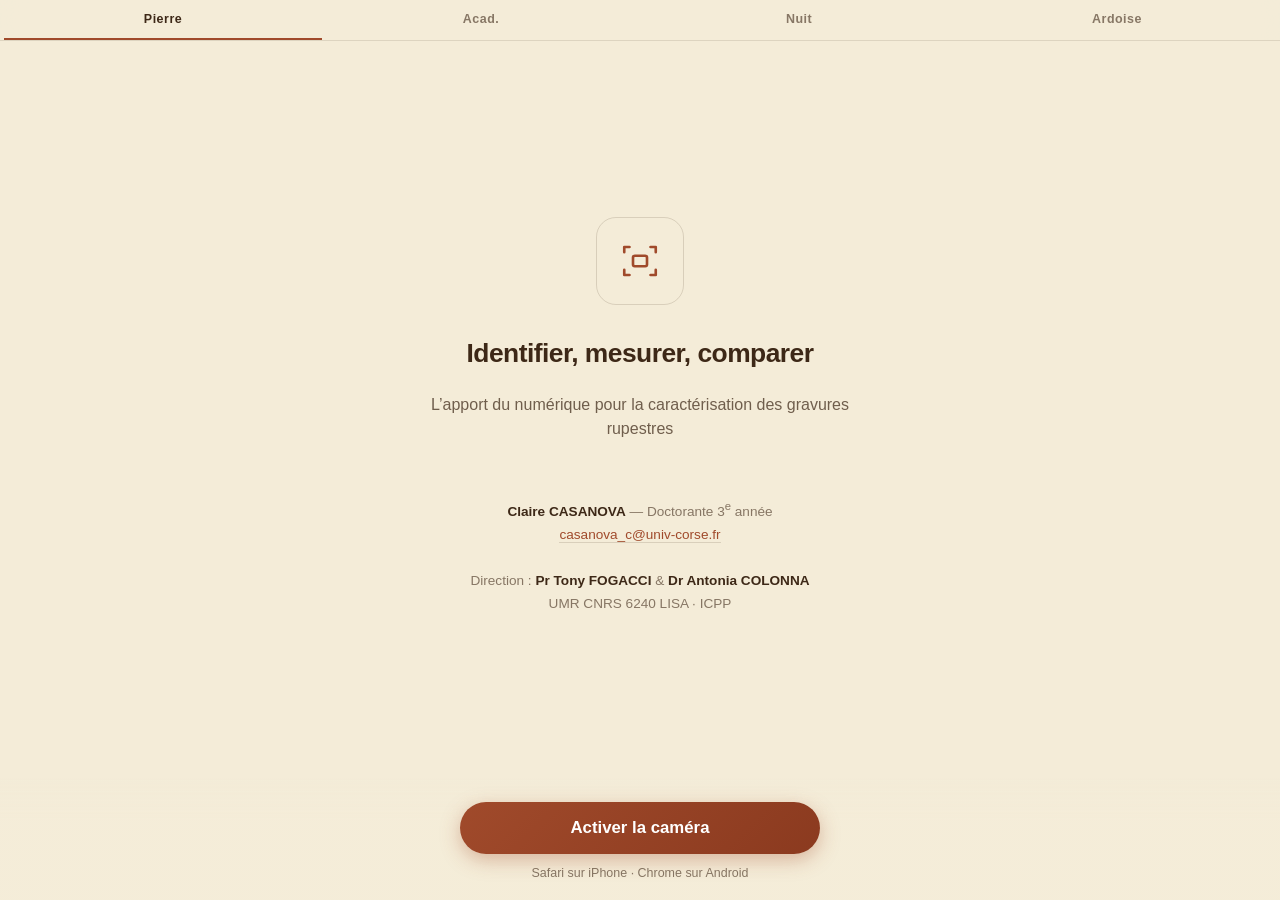
<file: preview-palette.html>
<!DOCTYPE html>
<html lang="fr">
<head>
  <meta charset="UTF-8">
  <meta name="viewport" content="width=device-width, initial-scale=1, user-scalable=no, maximum-scale=1">
  <meta name="theme-color" content="#0a0a14">
  <title>Preview palettes</title>
  <style>
    * { box-sizing: border-box; }
    html, body {
      margin: 0; padding: 0;
      min-height: 100vh; min-height: 100dvh;
      font-family: -apple-system, BlinkMacSystemFont, "Segoe UI", Roboto, sans-serif;
      -webkit-font-smoothing: antialiased;
      transition: background 0.4s ease, color 0.4s ease;
      background: var(--bg);
      color: var(--text);
    }
    a { color: inherit; }

    /* === PALETTES (CSS vars) === */
    /* Palette Pierre & ocre (par defaut) */
    :root {
      --bg: #f4ecd8;
      --text: #3d2817;
      --text-muted: rgba(61, 40, 23, 0.6);
      --text-soft: rgba(61, 40, 23, 0.85);
      --accent: #a04a2b;
      --accent-2: #c19a4d;
      --border: rgba(61, 40, 23, 0.15);
      --card-bg: rgba(61, 40, 23, 0.04);
      --cta-bg: linear-gradient(135deg, #a04a2b 0%, #8b3a1f 100%);
      --cta-shadow: rgba(160, 74, 43, 0.35);
      --cta-fixed-fade: linear-gradient(180deg, rgba(244,236,216,0) 0%, rgba(244,236,216,0.96) 35%);
      --picker-bg: rgba(244, 236, 216, 0.92);
      --picker-border: rgba(61, 40, 23, 0.12);
    }
    /* Palette Academique (blanc + marine) */
    body.palette-aca {
      --bg: #fafaf7;
      --text: #1a1a1a;
      --text-muted: rgba(26, 26, 26, 0.55);
      --text-soft: rgba(26, 26, 26, 0.8);
      --accent: #1a3a5c;
      --accent-2: #3a6a99;
      --border: rgba(26, 26, 26, 0.12);
      --card-bg: rgba(26, 26, 26, 0.03);
      --cta-bg: linear-gradient(135deg, #1a3a5c 0%, #0f2440 100%);
      --cta-shadow: rgba(26, 58, 92, 0.3);
      --cta-fixed-fade: linear-gradient(180deg, rgba(250,250,247,0) 0%, rgba(250,250,247,0.96) 35%);
      --picker-bg: rgba(250, 250, 247, 0.92);
      --picker-border: rgba(26, 26, 26, 0.1);
    }
    /* Palette Nuit & or */
    body.palette-nuit {
      --bg: #1a2332;
      --text: #f4ecd8;
      --text-muted: rgba(244, 236, 216, 0.6);
      --text-soft: rgba(244, 236, 216, 0.85);
      --accent: #c9a36d;
      --accent-2: #e6c89a;
      --border: rgba(244, 236, 216, 0.15);
      --card-bg: rgba(244, 236, 216, 0.05);
      --cta-bg: linear-gradient(135deg, #c9a36d 0%, #a48450 100%);
      --cta-shadow: rgba(201, 163, 109, 0.4);
      --cta-fixed-fade: linear-gradient(180deg, rgba(26,35,50,0) 0%, rgba(26,35,50,0.96) 35%);
      --picker-bg: rgba(26, 35, 50, 0.92);
      --picker-border: rgba(244, 236, 216, 0.12);
    }
    /* Palette Ardoise & rouille */
    body.palette-ardoise {
      --bg: #e8e5e0;
      --text: #2c3e50;
      --text-muted: rgba(44, 62, 80, 0.55);
      --text-soft: rgba(44, 62, 80, 0.8);
      --accent: #a85a3b;
      --accent-2: #c47a5b;
      --border: rgba(44, 62, 80, 0.13);
      --card-bg: rgba(44, 62, 80, 0.04);
      --cta-bg: linear-gradient(135deg, #2c3e50 0%, #1a2733 100%);
      --cta-shadow: rgba(44, 62, 80, 0.3);
      --cta-fixed-fade: linear-gradient(180deg, rgba(232,229,224,0) 0%, rgba(232,229,224,0.96) 35%);
      --picker-bg: rgba(232, 229, 224, 0.92);
      --picker-border: rgba(44, 62, 80, 0.12);
    }

    /* === Selecteur de palette === */
    #picker {
      position: fixed;
      top: 0; left: 0; right: 0;
      z-index: 9999;
      display: flex;
      background: var(--picker-bg);
      backdrop-filter: blur(12px);
      border-bottom: 1px solid var(--picker-border);
      padding: env(safe-area-inset-top, 8px) 4px 0;
    }
    #picker button {
      flex: 1;
      padding: 12px 4px;
      background: transparent;
      color: var(--text-muted);
      border: none;
      border-bottom: 2px solid transparent;
      font-size: 0.78rem;
      font-weight: 600;
      letter-spacing: 0.04em;
      cursor: pointer;
      transition: color 0.3s, border-color 0.3s;
    }
    #picker button.active {
      color: var(--text);
      border-bottom-color: var(--accent);
    }

    /* === LAYOUT A === */
    .layout-a {
      min-height: 100vh; min-height: 100dvh;
      display: flex;
      flex-direction: column;
      align-items: center;
      padding: 64px 24px calc(env(safe-area-inset-bottom, 16px) + 140px);
    }
    .hero {
      flex: 1;
      display: flex;
      flex-direction: column;
      justify-content: center;
      text-align: center;
      max-width: 440px;
      width: 100%;
      gap: 24px;
    }
    .icon-frame {
      width: 88px; height: 88px;
      margin: 8px auto;
      border: 1px solid var(--border);
      border-radius: 20px;
      display: flex; align-items: center; justify-content: center;
      color: var(--accent);
    }
    h1 {
      margin: 0;
      font-size: 1.65rem;
      line-height: 1.22;
      letter-spacing: -0.02em;
      font-weight: 600;
    }
    .sub {
      margin: 0;
      font-size: 1rem;
      line-height: 1.5;
      color: var(--text-soft);
      opacity: 0.85;
    }
    .author {
      margin-top: 32px;
      font-size: 0.85rem;
      line-height: 1.7;
      color: var(--text-muted);
    }
    .author strong {
      color: var(--text);
      font-weight: 600;
    }
    .author a {
      color: var(--accent);
      text-decoration: none;
      border-bottom: 1px solid var(--border);
    }
    .cta-fixed {
      position: fixed;
      left: 0; right: 0;
      bottom: 0;
      padding: 24px 24px calc(env(safe-area-inset-bottom, 16px) + 20px);
      background: var(--cta-fixed-fade);
      text-align: center;
    }
    .btn-cta {
      display: inline-block;
      padding: 16px 24px;
      width: 100%;
      max-width: 360px;
      background: var(--cta-bg);
      color: white;
      border: none;
      border-radius: 999px;
      font-size: 1.05rem;
      font-weight: 600;
      cursor: pointer;
      text-decoration: none;
      text-align: center;
      box-shadow: 0 6px 20px var(--cta-shadow);
      transition: transform 0.15s;
    }
    .btn-cta:active { transform: translateY(1px); }
    .tip {
      margin: 12px 0 0;
      font-size: 0.78rem;
      color: var(--text-muted);
    }
  </style>
</head>
<body class="palette-pierre">

  <nav id="picker">
    <button data-palette="pierre" class="active">Pierre</button>
    <button data-palette="aca">Acad.</button>
    <button data-palette="nuit">Nuit</button>
    <button data-palette="ardoise">Ardoise</button>
  </nav>

  <section class="layout-a">
    <div class="hero">
      <div class="icon-frame">
        <svg width="42" height="42" viewBox="0 0 24 24" fill="none" stroke="currentColor" stroke-width="1.5" stroke-linecap="round" stroke-linejoin="round">
          <path d="M3 7V4h3M21 7V4h-3M3 17v3h3M21 17v3h-3"/>
          <rect x="8" y="9" width="8" height="6" rx="1"/>
        </svg>
      </div>
      <h1>Identifier, mesurer, comparer</h1>
      <p class="sub">L&rsquo;apport du num&eacute;rique pour la caract&eacute;risation des gravures rupestres</p>

      <div class="author">
        <strong>Claire CASANOVA</strong> &mdash; Doctorante 3<sup>e</sup> ann&eacute;e<br>
        <a href="mailto:casanova_c@univ-corse.fr">casanova_c@univ-corse.fr</a><br>
        <br>
        Direction&nbsp;: <strong>Pr Tony FOGACCI</strong> &amp; <strong>Dr Antonia COLONNA</strong><br>
        UMR CNRS 6240 LISA &middot; ICPP
      </div>
    </div>

    <div class="cta-fixed">
      <a class="btn-cta" href="ar-three.html">Activer la cam&eacute;ra</a>
      <p class="tip">Safari sur iPhone &middot; Chrome sur Android</p>
    </div>
  </section>

  <script>
    const picker = document.getElementById('picker');
    const body = document.body;
    picker.addEventListener('click', (e) => {
      const btn = e.target.closest('button');
      if (!btn) return;
      const palette = btn.dataset.palette;
      picker.querySelectorAll('button').forEach(b => b.classList.toggle('active', b === btn));
      body.className = 'palette-' + palette;
    });
  </script>

</body>
</html>
</file>
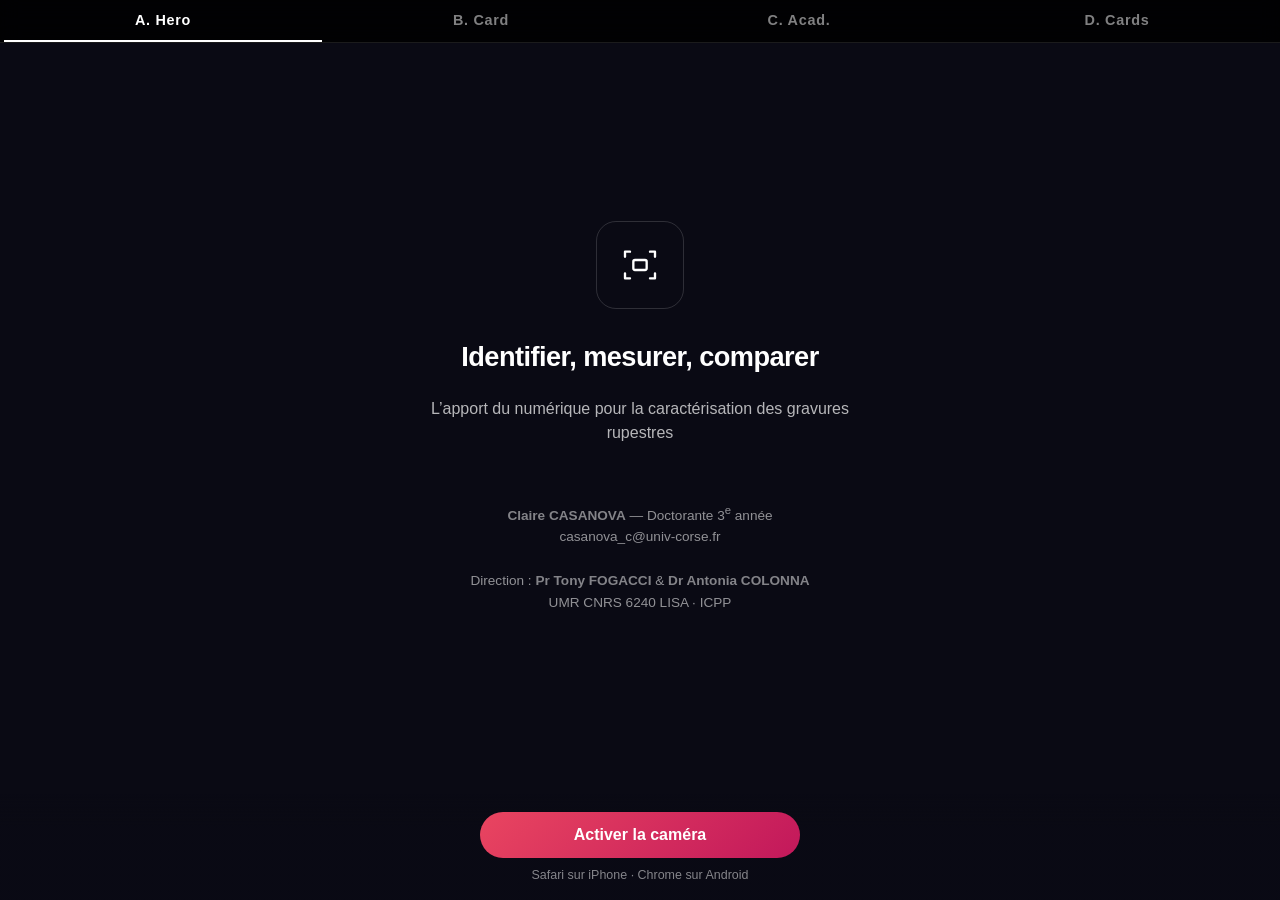
<file: preview-start.html>
<!DOCTYPE html>
<html lang="fr">
<head>
  <meta charset="UTF-8">
  <meta name="viewport" content="width=device-width, initial-scale=1, user-scalable=no, maximum-scale=1">
  <meta name="theme-color" content="#0a0a14">
  <title>Preview ecrans d'accueil</title>
  <style>
    * { box-sizing: border-box; }
    html, body {
      margin: 0; padding: 0;
      background: #0a0a14; color: #fff;
      font-family: -apple-system, BlinkMacSystemFont, "Segoe UI", Roboto, sans-serif;
      -webkit-font-smoothing: antialiased;
      min-height: 100vh; min-height: 100dvh;
    }
    a { color: inherit; }

    /* Selecteur de layout */
    #picker {
      position: fixed;
      top: 0; left: 0; right: 0;
      z-index: 9999;
      display: flex;
      background: rgba(0,0,0,0.85);
      backdrop-filter: blur(10px);
      border-bottom: 1px solid rgba(255,255,255,0.1);
      padding: env(safe-area-inset-top, 8px) 4px 0;
    }
    #picker button {
      flex: 1;
      padding: 12px 4px;
      background: transparent;
      color: rgba(255,255,255,0.5);
      border: none;
      border-bottom: 2px solid transparent;
      font-size: 0.9rem;
      font-weight: 600;
      letter-spacing: 0.05em;
      cursor: pointer;
    }
    #picker button.active {
      color: white;
      border-bottom-color: white;
    }

    .layout {
      min-height: 100vh; min-height: 100dvh;
      padding-top: 56px; /* place pour le picker */
      display: none;
    }
    .layout.active { display: flex; }

    .btn-cta {
      display: inline-block;
      padding: 14px 24px;
      width: 100%;
      max-width: 320px;
      background: linear-gradient(135deg, #e94560 0%, #c2185b 100%);
      color: white;
      border: none;
      border-radius: 999px;
      font-size: 1rem;
      font-weight: 600;
      cursor: pointer;
      text-decoration: none;
      text-align: center;
    }

    /* === A. Hero minimaliste + CTA fixe en bas === */
    .layout-a {
      flex-direction: column;
      align-items: center;
      padding-bottom: calc(env(safe-area-inset-bottom, 16px) + 130px);
      padding-left: 24px; padding-right: 24px;
    }
    .layout-a .hero {
      flex: 1;
      display: flex;
      flex-direction: column;
      justify-content: center;
      text-align: center;
      max-width: 440px;
      width: 100%;
      gap: 24px;
    }
    .layout-a h1 {
      margin: 0;
      font-size: 1.7rem;
      line-height: 1.2;
      letter-spacing: -0.02em;
    }
    .layout-a .sub {
      margin: 0;
      font-size: 1rem;
      line-height: 1.5;
      opacity: 0.7;
    }
    .layout-a .icon-frame {
      width: 88px; height: 88px;
      margin: 8px auto;
      border: 1px solid rgba(255,255,255,0.15);
      border-radius: 20px;
      display: flex; align-items: center; justify-content: center;
    }
    .layout-a .author {
      margin-top: 32px;
      font-size: 0.85rem;
      line-height: 1.6;
      opacity: 0.55;
    }
    .layout-a .author strong { opacity: 0.9; font-weight: 600; }
    .layout-a .cta-fixed {
      position: fixed;
      left: 0; right: 0;
      bottom: 0;
      padding: 18px 24px calc(env(safe-area-inset-bottom, 16px) + 18px);
      background: linear-gradient(180deg, transparent 0%, rgba(10,10,20,0.95) 30%);
      text-align: center;
    }
    .layout-a .cta-fixed .tip {
      margin: 10px 0 0;
      font-size: 0.78rem;
      opacity: 0.5;
    }

    /* === B. Card centree compacte === */
    .layout-b {
      flex-direction: column;
      align-items: center;
      justify-content: center;
      padding: 20px;
    }
    .layout-b .card {
      width: 100%;
      max-width: 380px;
      background: rgba(255,255,255,0.04);
      border: 1px solid rgba(255,255,255,0.1);
      border-radius: 20px;
      padding: 28px 24px;
      text-align: center;
    }
    .layout-b h1 {
      margin: 0 0 6px;
      font-size: 1.4rem;
      line-height: 1.25;
      letter-spacing: -0.01em;
    }
    .layout-b .sub {
      margin: 0 0 24px;
      font-size: 0.9rem;
      opacity: 0.65;
      line-height: 1.5;
    }
    .layout-b .steps-inline {
      display: flex;
      justify-content: space-around;
      margin: 0 0 24px;
      padding: 14px 8px;
      background: rgba(255,255,255,0.04);
      border-radius: 12px;
      font-size: 0.78rem;
    }
    .layout-b .steps-inline .s {
      flex: 1;
      display: flex;
      flex-direction: column;
      align-items: center;
      gap: 6px;
    }
    .layout-b .steps-inline .num {
      width: 24px; height: 24px;
      display: flex; align-items: center; justify-content: center;
      background: rgba(255,255,255,0.12);
      border-radius: 50%;
      font-weight: 600;
      font-size: 0.78rem;
    }
    .layout-b .tip {
      margin: 16px 0 0;
      font-size: 0.75rem;
      opacity: 0.5;
      line-height: 1.5;
    }
    .layout-b .author {
      margin-top: 20px;
      padding-top: 16px;
      border-top: 1px solid rgba(255,255,255,0.08);
      font-size: 0.75rem;
      opacity: 0.55;
      line-height: 1.6;
    }
    .layout-b .author strong { opacity: 0.9; }

    /* === C. Bandeau academique === */
    .layout-c {
      flex-direction: column;
      padding: 0 20px env(safe-area-inset-bottom, 16px);
    }
    .layout-c .topbar {
      width: 100%;
      max-width: 600px;
      margin: 0 auto;
      padding: 16px 0;
      text-align: center;
      font-size: 0.72rem;
      letter-spacing: 0.2em;
      opacity: 0.6;
      text-transform: uppercase;
      border-bottom: 1px solid rgba(255,255,255,0.1);
    }
    .layout-c .center {
      flex: 1;
      display: flex;
      flex-direction: column;
      justify-content: center;
      align-items: center;
      max-width: 540px;
      width: 100%;
      margin: 0 auto;
      text-align: center;
      gap: 20px;
      padding: 24px 0;
    }
    .layout-c h1 {
      margin: 0;
      font-size: 1.6rem;
      line-height: 1.3;
      letter-spacing: -0.01em;
      font-weight: 600;
    }
    .layout-c .sub {
      margin: 0;
      font-size: 1rem;
      line-height: 1.5;
      opacity: 0.7;
      font-style: italic;
    }
    .layout-c .icon-frame {
      width: 72px; height: 72px;
      border: 1px solid rgba(255,255,255,0.15);
      border-radius: 12px;
      display: flex; align-items: center; justify-content: center;
    }
    .layout-c .steps-arrow {
      font-size: 0.85rem;
      opacity: 0.7;
      letter-spacing: 0.02em;
      line-height: 1.7;
    }
    .layout-c .footer {
      width: 100%;
      max-width: 540px;
      margin: 0 auto;
      padding-top: 16px;
      border-top: 1px solid rgba(255,255,255,0.1);
      font-size: 0.75rem;
      line-height: 1.6;
      opacity: 0.7;
      text-align: center;
    }
    .layout-c .footer strong { opacity: 0.95; }
    .layout-c .footer .div {
      font-size: 0.7rem;
      opacity: 0.8;
      margin-top: 4px;
    }

    /* === D. Cards verticales ameliorees === */
    .layout-d {
      flex-direction: column;
      align-items: center;
      padding: 12px 20px env(safe-area-inset-bottom, 16px);
    }
    .layout-d .top {
      max-width: 420px;
      width: 100%;
      text-align: center;
      margin: 16px 0 20px;
    }
    .layout-d .icon-frame {
      width: 56px; height: 56px;
      margin: 0 auto 14px;
      border: 1px solid rgba(255,255,255,0.15);
      border-radius: 14px;
      display: flex; align-items: center; justify-content: center;
    }
    .layout-d h1 {
      margin: 0 0 6px;
      font-size: 1.35rem;
      line-height: 1.25;
      letter-spacing: -0.01em;
    }
    .layout-d .sub {
      margin: 0;
      font-size: 0.88rem;
      opacity: 0.7;
      line-height: 1.5;
    }
    .layout-d .steps {
      list-style: none;
      padding: 0;
      margin: 0 0 20px;
      max-width: 420px;
      width: 100%;
      display: flex;
      flex-direction: column;
      gap: 8px;
    }
    .layout-d .steps li {
      display: flex;
      align-items: center;
      gap: 14px;
      padding: 14px 16px;
      background: rgba(255,255,255,0.04);
      border: 1px solid rgba(255,255,255,0.08);
      border-radius: 12px;
      font-size: 0.92rem;
    }
    .layout-d .step-num {
      flex-shrink: 0;
      width: 30px; height: 30px;
      display: flex; align-items: center; justify-content: center;
      background: rgba(255,255,255,0.1);
      border-radius: 50%;
      font-size: 0.85rem;
      font-weight: 600;
    }
    .layout-d .cta-block {
      max-width: 420px;
      width: 100%;
      text-align: center;
    }
    .layout-d .tip {
      margin: 12px 0 0;
      font-size: 0.78rem;
      opacity: 0.5;
      line-height: 1.5;
    }
    .layout-d .footer {
      margin-top: 18px;
      padding-top: 14px;
      max-width: 420px;
      width: 100%;
      border-top: 1px solid rgba(255,255,255,0.08);
      font-size: 0.7rem;
      opacity: 0.55;
      line-height: 1.6;
      text-align: center;
    }
    .layout-d .footer strong { opacity: 0.9; }
  </style>
</head>
<body>

  <nav id="picker">
    <button data-target="a" class="active">A. Hero</button>
    <button data-target="b">B. Card</button>
    <button data-target="c">C. Acad.</button>
    <button data-target="d">D. Cards</button>
  </nav>

  <!-- ============== A. Hero minimaliste ============== -->
  <section id="layout-a" class="layout layout-a active">
    <div class="hero">
      <div class="icon-frame">
        <svg width="40" height="40" viewBox="0 0 24 24" fill="none" stroke="currentColor" stroke-width="1.4" stroke-linecap="round" stroke-linejoin="round">
          <path d="M3 7V4h3M21 7V4h-3M3 17v3h3M21 17v3h-3"/>
          <rect x="8" y="9" width="8" height="6" rx="1"/>
        </svg>
      </div>
      <h1>Identifier, mesurer, comparer</h1>
      <p class="sub">L&rsquo;apport du num&eacute;rique pour la caract&eacute;risation des gravures rupestres</p>
      <div class="author">
        <strong>Claire CASANOVA</strong> &mdash; Doctorante 3<sup>e</sup> ann&eacute;e<br>
        casanova_c@univ-corse.fr<br>
        <br>
        Direction&nbsp;: <strong>Pr Tony FOGACCI</strong> &amp; <strong>Dr Antonia COLONNA</strong><br>
        UMR CNRS 6240 LISA &middot; ICPP
      </div>
    </div>
    <div class="cta-fixed">
      <a class="btn-cta" href="ar-three.html">Activer la cam&eacute;ra</a>
      <p class="tip">Safari sur iPhone &middot; Chrome sur Android</p>
    </div>
  </section>

  <!-- ============== B. Card centree compacte ============== -->
  <section id="layout-b" class="layout layout-b">
    <div class="card">
      <h1>Identifier, mesurer, comparer</h1>
      <p class="sub">L&rsquo;apport du num&eacute;rique pour la caract&eacute;risation des gravures rupestres</p>

      <div class="steps-inline">
        <span class="s"><span class="num">1</span>Cam&eacute;ra</span>
        <span class="s"><span class="num">2</span>Pointer</span>
        <span class="s"><span class="num">3</span>D&eacute;couvrir</span>
      </div>

      <a class="btn-cta" href="ar-three.html">Activer la cam&eacute;ra</a>
      <p class="tip">Safari iPhone / Chrome Android &middot; 20&ndash;30 cm de l&rsquo;image</p>

      <div class="author">
        <strong>Claire CASANOVA</strong> &mdash; Doctorante 3<sup>e</sup> ann&eacute;e<br>
        casanova_c@univ-corse.fr<br>
        Direction&nbsp;: Pr T. FOGACCI &amp; Dr A. COLONNA<br>
        UMR CNRS 6240 LISA &middot; ICPP
      </div>
    </div>
  </section>

  <!-- ============== C. Bandeau academique ============== -->
  <section id="layout-c" class="layout layout-c">
    <div class="topbar">Universit&eacute; de Corse Pascal Paoli</div>
    <div class="center">
      <h1>Identifier, mesurer, comparer</h1>
      <p class="sub">L&rsquo;apport du num&eacute;rique pour la caract&eacute;risation des gravures rupestres</p>
      <div class="icon-frame">
        <svg width="36" height="36" viewBox="0 0 24 24" fill="none" stroke="currentColor" stroke-width="1.4" stroke-linecap="round" stroke-linejoin="round">
          <path d="M3 7V4h3M21 7V4h-3M3 17v3h3M21 17v3h-3"/>
          <rect x="8" y="9" width="8" height="6" rx="1"/>
        </svg>
      </div>
      <div class="steps-arrow">
        ① Activez la cam&eacute;ra<br>
        ② Pointez une image du poster<br>
        ③ D&eacute;couvrez en r&eacute;alit&eacute; augment&eacute;e
      </div>
      <a class="btn-cta" href="ar-three.html">Activer la cam&eacute;ra</a>
    </div>
    <div class="footer">
      <strong>Claire CASANOVA</strong> &mdash; Doctorante 3<sup>e</sup> ann&eacute;e &middot; casanova_c@univ-corse.fr
      <div class="div">
        Direction&nbsp;: <strong>Pr Tony FOGACCI</strong> &amp; <strong>Dr Antonia COLONNA</strong><br>
        UMR CNRS 6240 LISA &middot; ICPP &middot; 4200030 &mdash; CLR &mdash; 73<sup>e</sup> CNU
      </div>
    </div>
  </section>

  <!-- ============== D. Cards verticales ameliorees ============== -->
  <section id="layout-d" class="layout layout-d">
    <div class="top">
      <div class="icon-frame">
        <svg width="32" height="32" viewBox="0 0 24 24" fill="none" stroke="currentColor" stroke-width="1.4" stroke-linecap="round" stroke-linejoin="round">
          <path d="M3 7V4h3M21 7V4h-3M3 17v3h3M21 17v3h-3"/>
          <rect x="8" y="9" width="8" height="6" rx="1"/>
        </svg>
      </div>
      <h1>Identifier, mesurer, comparer</h1>
      <p class="sub">L&rsquo;apport du num&eacute;rique pour la caract&eacute;risation des gravures rupestres</p>
    </div>

    <ol class="steps">
      <li><span class="step-num">1</span><span>Activez la cam&eacute;ra</span></li>
      <li><span class="step-num">2</span><span>Pointez une image du poster</span></li>
      <li><span class="step-num">3</span><span>D&eacute;couvrez le contenu en r&eacute;alit&eacute; augment&eacute;e</span></li>
    </ol>

    <div class="cta-block">
      <a class="btn-cta" href="ar-three.html">Activer la cam&eacute;ra</a>
      <p class="tip">Safari iPhone / Chrome Android &middot; 20&ndash;30 cm de l&rsquo;image</p>
    </div>

    <div class="footer">
      <strong>Claire CASANOVA</strong> &mdash; Doctorante 3<sup>e</sup> ann&eacute;e &middot; casanova_c@univ-corse.fr<br>
      Direction&nbsp;: Pr T. FOGACCI &amp; Dr A. COLONNA &middot; UMR CNRS 6240 LISA
    </div>
  </section>

  <script>
    const picker = document.getElementById('picker');
    picker.addEventListener('click', (e) => {
      const btn = e.target.closest('button');
      if (!btn) return;
      const target = btn.dataset.target;
      picker.querySelectorAll('button').forEach(b => b.classList.toggle('active', b === btn));
      document.querySelectorAll('.layout').forEach(l => {
        l.classList.toggle('active', l.id === 'layout-' + target);
      });
    });
  </script>

</body>
</html>
</file>
